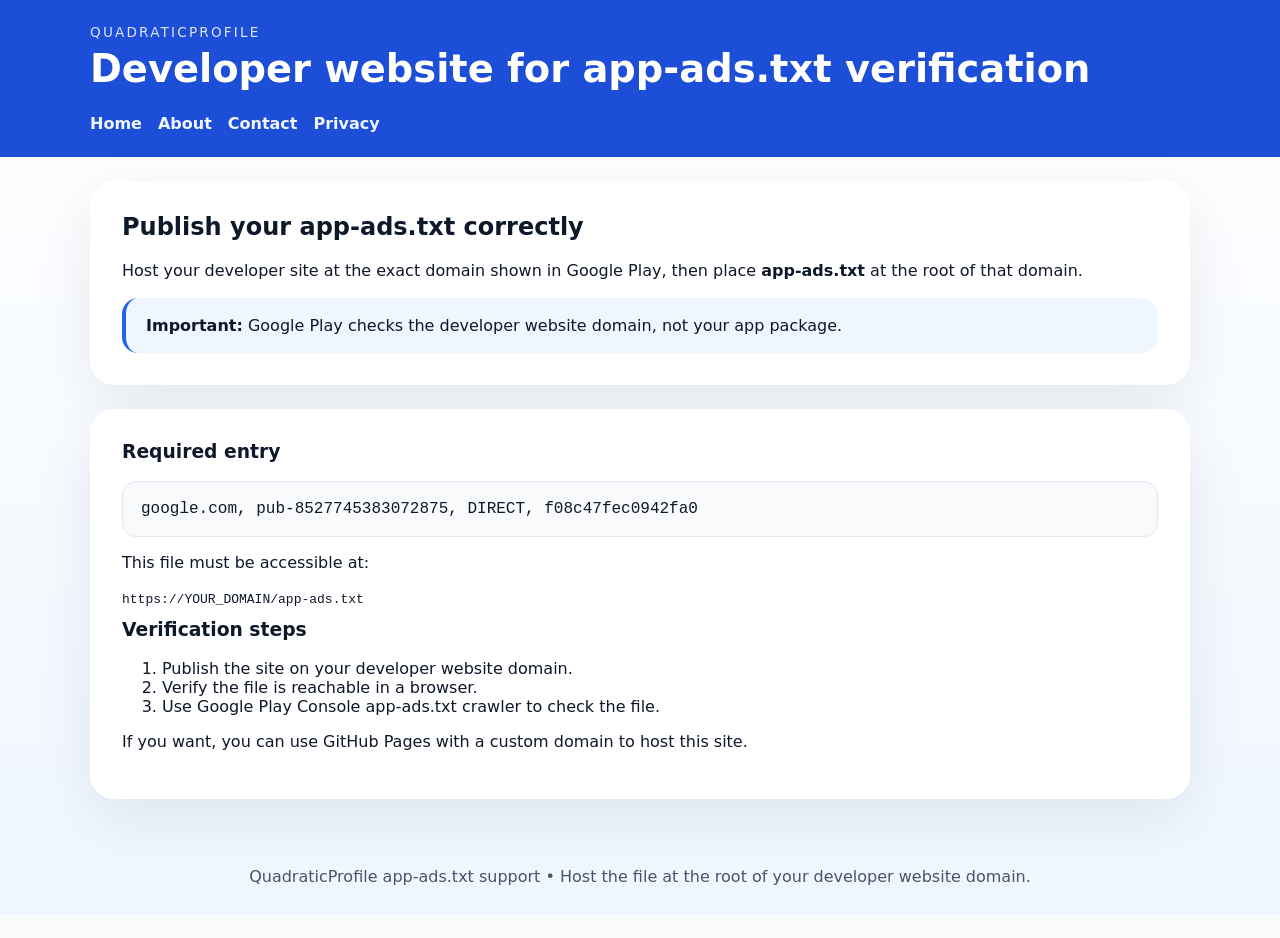
<file: index.html>
<!DOCTYPE html>
<html lang="en">
<head>
  <meta charset="UTF-8">
  <meta name="viewport" content="width=device-width, initial-scale=1.0">
  <title>QuadraticProfile Developer Site</title>
  <link rel="stylesheet" href="assets/css/style.css">
</head>
<body>
  <header class="site-header">
    <div class="container header-inner">
      <div>
        <p class="eyebrow">QuadraticProfile</p>
        <h1>Developer website for app-ads.txt verification</h1>
      </div>
      <nav class="site-nav">
        <a href="index.html">Home</a>
        <a href="about.html">About</a>
        <a href="contact.html">Contact</a>
        <a href="privacy.html">Privacy</a>
      </nav>
    </div>
  </header>

  <main class="container">
    <section class="hero-card">
      <h2>Publish your app-ads.txt correctly</h2>
      <p>Host your developer site at the exact domain shown in Google Play, then place <strong>app-ads.txt</strong> at the root of that domain.</p>
      <div class="note">
        <strong>Important:</strong> Google Play checks the developer website domain, not your app package.
      </div>
    </section>

    <section class="content-card">
      <h3>Required entry</h3>
      <pre>google.com, pub-8527745383072875, DIRECT, f08c47fec0942fa0</pre>
      <p>This file must be accessible at:</p>
      <p class="code-url"><code>https://YOUR_DOMAIN/app-ads.txt</code></p>
      <h3>Verification steps</h3>
      <ol>
        <li>Publish the site on your developer website domain.</li>
        <li>Verify the file is reachable in a browser.</li>
        <li>Use Google Play Console app-ads.txt crawler to check the file.</li>
      </ol>
      <p>If you want, you can use GitHub Pages with a custom domain to host this site.</p>
    </section>
  </main>

  <footer class="site-footer">
    <div class="container">
      <p>QuadraticProfile app-ads.txt support • Host the file at the root of your developer website domain.</p>
    </div>
  </footer>
</body>
</html>
</file>
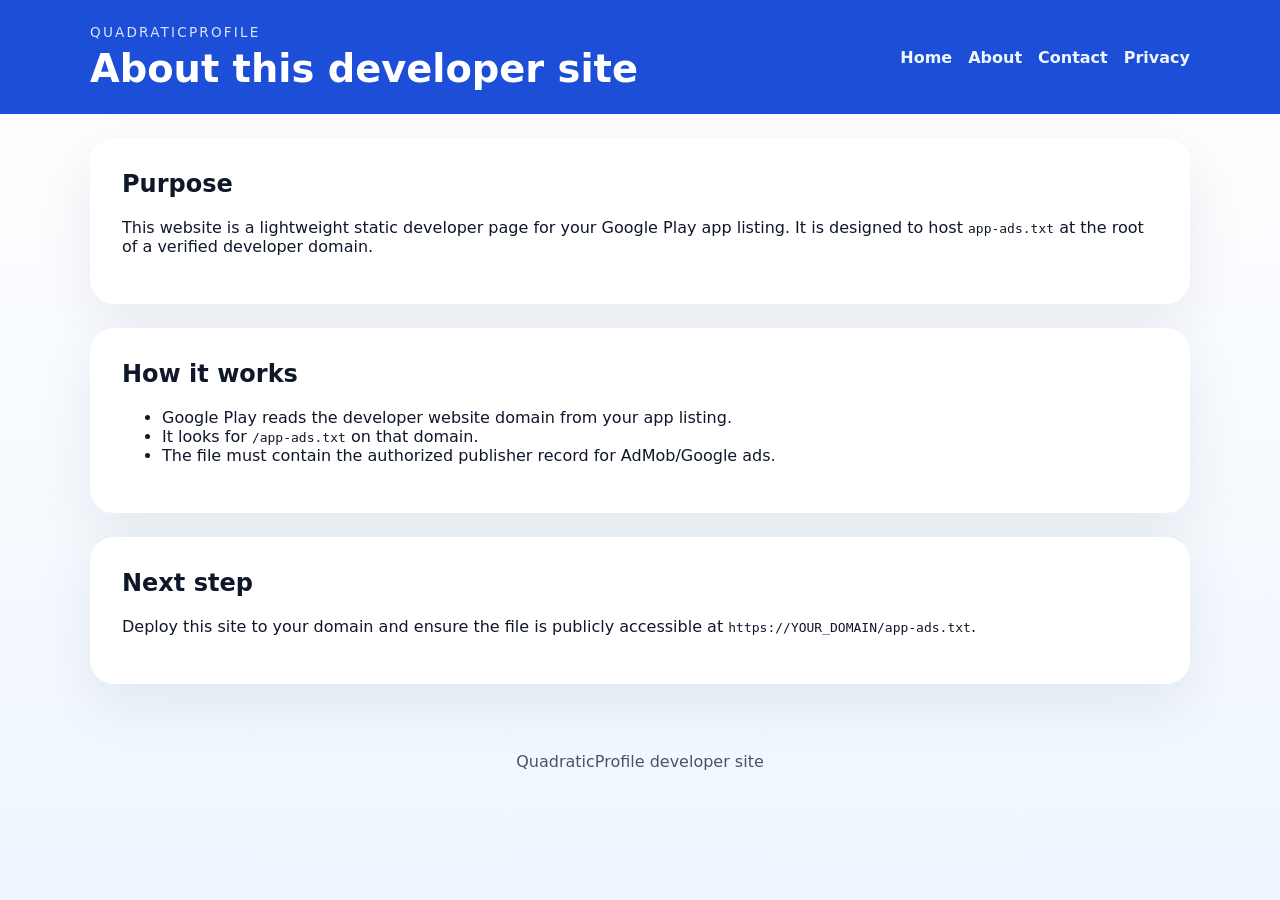
<file: about.html>
<!DOCTYPE html>
<html lang="en">
<head>
  <meta charset="UTF-8">
  <meta name="viewport" content="width=device-width, initial-scale=1.0">
  <title>About QuadraticProfile</title>
  <link rel="stylesheet" href="assets/css/style.css">
</head>
<body>
  <header class="site-header">
    <div class="container header-inner">
      <div>
        <p class="eyebrow">QuadraticProfile</p>
        <h1>About this developer site</h1>
      </div>
      <nav class="site-nav">
        <a href="index.html">Home</a>
        <a href="about.html">About</a>
        <a href="contact.html">Contact</a>
        <a href="privacy.html">Privacy</a>
      </nav>
    </div>
  </header>

  <main class="container">
    <section class="content-card">
      <h2>Purpose</h2>
      <p>This website is a lightweight static developer page for your Google Play app listing. It is designed to host <code>app-ads.txt</code> at the root of a verified developer domain.</p>
    </section>

    <section class="content-card">
      <h2>How it works</h2>
      <ul>
        <li>Google Play reads the developer website domain from your app listing.</li>
        <li>It looks for <code>/app-ads.txt</code> on that domain.</li>
        <li>The file must contain the authorized publisher record for AdMob/Google ads.</li>
      </ul>
    </section>

    <section class="content-card">
      <h2>Next step</h2>
      <p>Deploy this site to your domain and ensure the file is publicly accessible at <code>https://YOUR_DOMAIN/app-ads.txt</code>.</p>
    </section>
  </main>

  <footer class="site-footer">
    <div class="container">
      <p>QuadraticProfile developer site</p>
    </div>
  </footer>
</body>
</html>
</file>
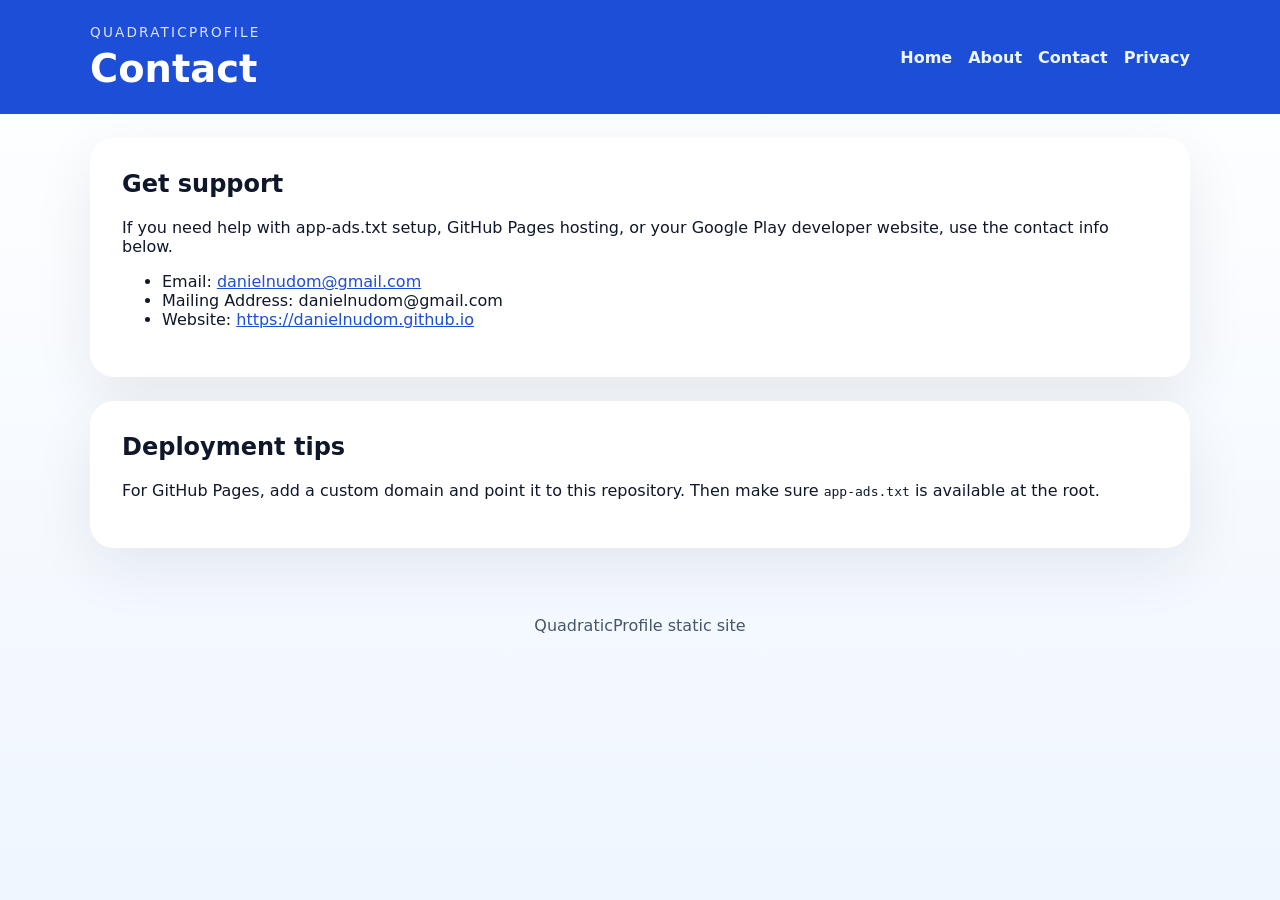
<file: contact.html>
<!DOCTYPE html>
<html lang="en">
<head>
  <meta charset="UTF-8">
  <meta name="viewport" content="width=device-width, initial-scale=1.0">
  <title>Contact QuadraticProfile</title>
  <link rel="stylesheet" href="assets/css/style.css">
</head>
<body>
  <header class="site-header">
    <div class="container header-inner">
      <div>
        <p class="eyebrow">QuadraticProfile</p>
        <h1>Contact</h1>
      </div>
      <nav class="site-nav">
        <a href="index.html">Home</a>
        <a href="about.html">About</a>
        <a href="contact.html">Contact</a>
        <a href="privacy.html">Privacy</a>
      </nav>
    </div>
  </header>

  <main class="container">
    <section class="content-card">
      <h2>Get support</h2>
      <p>If you need help with app-ads.txt setup, GitHub Pages hosting, or your Google Play developer website, use the contact info below.</p>
      <ul>
        <li>Email: <a href="mailto:danielnudom@gmail.com">danielnudom@gmail.com</a></li>
        <li>Mailing Address: danielnudom@gmail.com</li>
        <li>Website: <a href="https://danielnudom.github.io">https://danielnudom.github.io</a></li>
      </ul>
    </section>

    <section class="content-card">
      <h2>Deployment tips</h2>
      <p>For GitHub Pages, add a custom domain and point it to this repository. Then make sure <code>app-ads.txt</code> is available at the root.</p>
    </section>
  </main>

  <footer class="site-footer">
    <div class="container">
      <p>QuadraticProfile static site</p>
    </div>
  </footer>
</body>
</html>
</file>
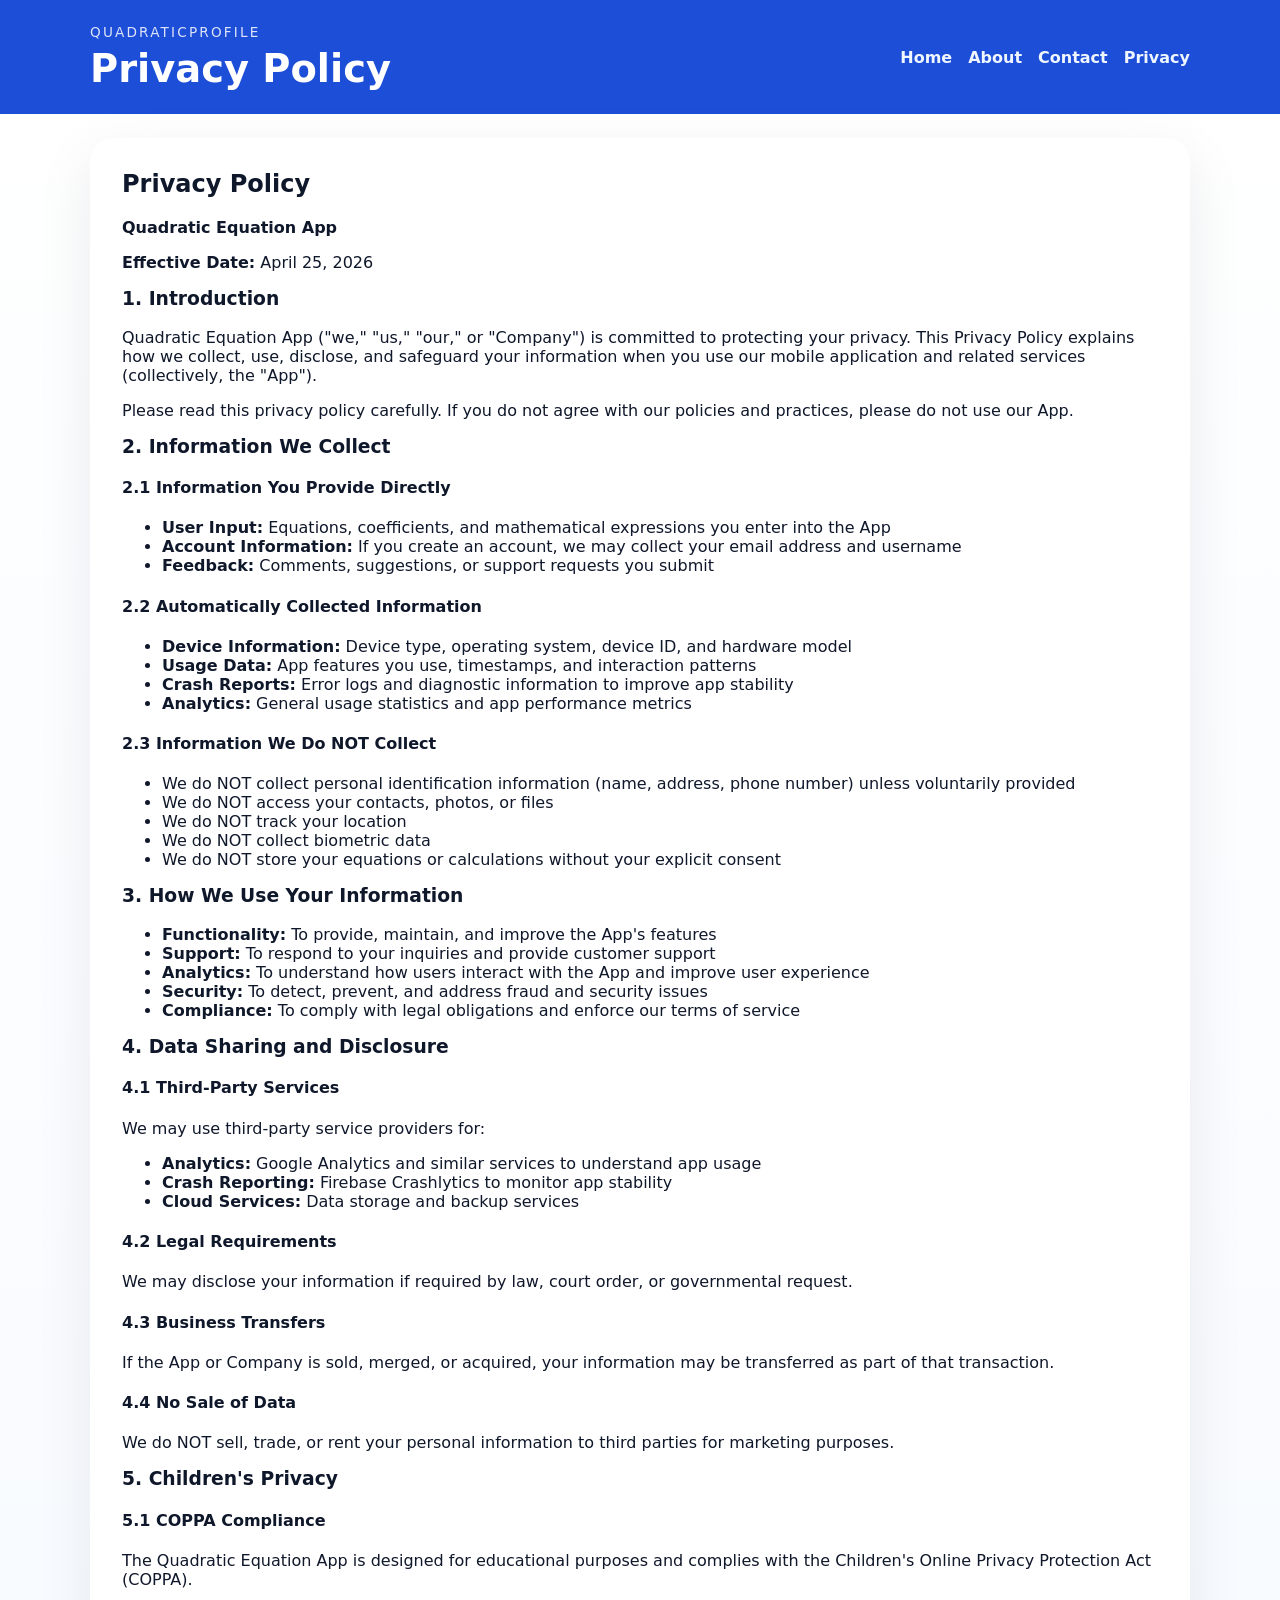
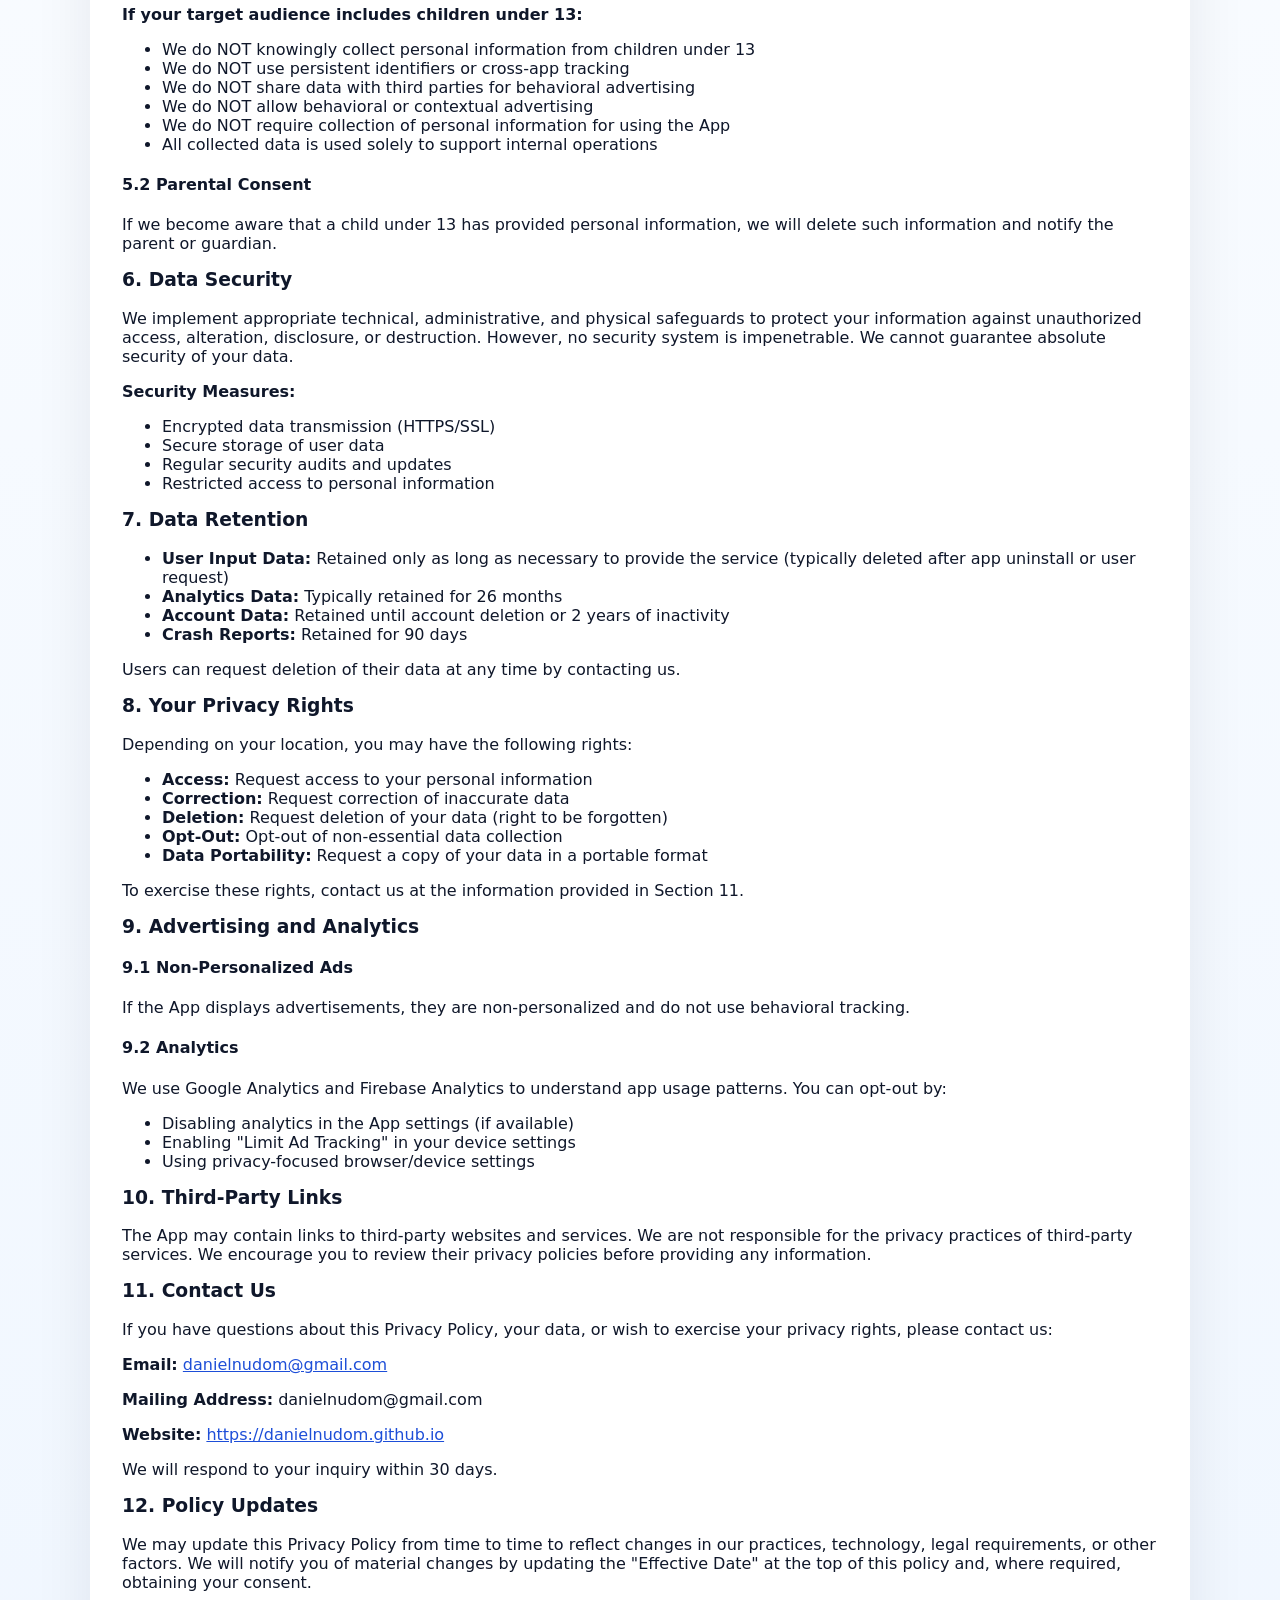
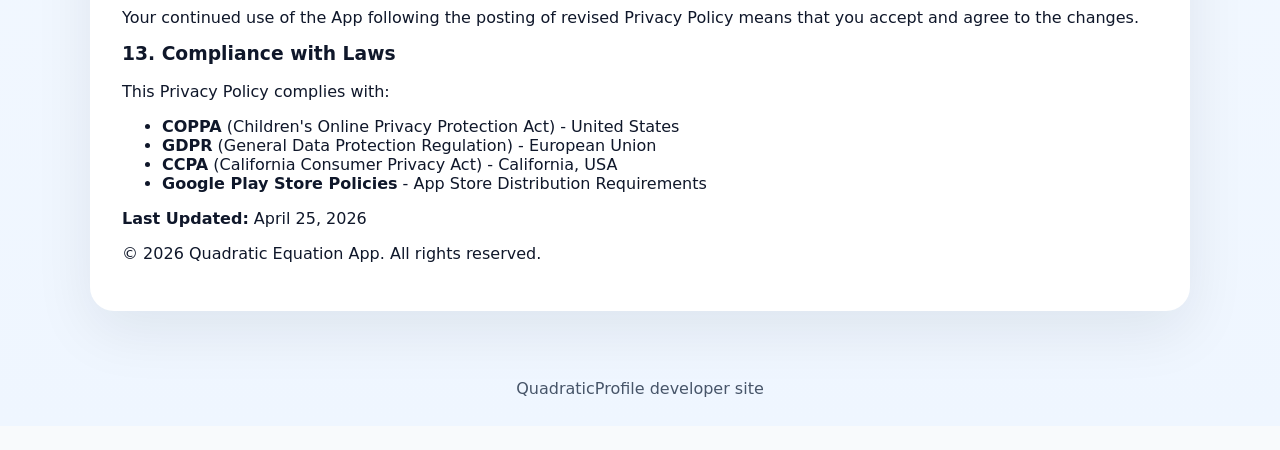
<file: privacy.html>
<!DOCTYPE html>
<html lang="en">
<head>
  <meta charset="UTF-8">
  <meta name="viewport" content="width=device-width, initial-scale=1.0">
  <title>Privacy Policy</title>
  <link rel="stylesheet" href="assets/css/style.css">
</head>
<body>
  <header class="site-header">
    <div class="container header-inner">
      <div>
        <p class="eyebrow">QuadraticProfile</p>
        <h1>Privacy Policy</h1>
      </div>
      <nav class="site-nav">
        <a href="index.html">Home</a>
        <a href="about.html">About</a>
        <a href="contact.html">Contact</a>
        <a href="privacy.html">Privacy</a>
      </nav>
    </div>
  </header>

  <main class="container">
    <section class="content-card">
      <h2>Privacy Policy</h2>
      <p><strong>Quadratic Equation App</strong></p>
      <p><strong>Effective Date:</strong> April 25, 2026</p>
      <h3>1. Introduction</h3>
      <p>Quadratic Equation App ("we," "us," "our," or "Company") is committed to protecting your privacy. This Privacy Policy explains how we collect, use, disclose, and safeguard your information when you use our mobile application and related services (collectively, the "App").</p>
      <p>Please read this privacy policy carefully. If you do not agree with our policies and practices, please do not use our App.</p>
      <h3>2. Information We Collect</h3>
      <h4>2.1 Information You Provide Directly</h4>
      <ul>
        <li><strong>User Input:</strong> Equations, coefficients, and mathematical expressions you enter into the App</li>
        <li><strong>Account Information:</strong> If you create an account, we may collect your email address and username</li>
        <li><strong>Feedback:</strong> Comments, suggestions, or support requests you submit</li>
      </ul>
      <h4>2.2 Automatically Collected Information</h4>
      <ul>
        <li><strong>Device Information:</strong> Device type, operating system, device ID, and hardware model</li>
        <li><strong>Usage Data:</strong> App features you use, timestamps, and interaction patterns</li>
        <li><strong>Crash Reports:</strong> Error logs and diagnostic information to improve app stability</li>
        <li><strong>Analytics:</strong> General usage statistics and app performance metrics</li>
      </ul>
      <h4>2.3 Information We Do NOT Collect</h4>
      <ul>
        <li>We do NOT collect personal identification information (name, address, phone number) unless voluntarily provided</li>
        <li>We do NOT access your contacts, photos, or files</li>
        <li>We do NOT track your location</li>
        <li>We do NOT collect biometric data</li>
        <li>We do NOT store your equations or calculations without your explicit consent</li>
      </ul>
      <h3>3. How We Use Your Information</h3>
      <ul>
        <li><strong>Functionality:</strong> To provide, maintain, and improve the App's features</li>
        <li><strong>Support:</strong> To respond to your inquiries and provide customer support</li>
        <li><strong>Analytics:</strong> To understand how users interact with the App and improve user experience</li>
        <li><strong>Security:</strong> To detect, prevent, and address fraud and security issues</li>
        <li><strong>Compliance:</strong> To comply with legal obligations and enforce our terms of service</li>
      </ul>
      <h3>4. Data Sharing and Disclosure</h3>
      <h4>4.1 Third-Party Services</h4>
      <p>We may use third-party service providers for:</p>
      <ul>
        <li><strong>Analytics:</strong> Google Analytics and similar services to understand app usage</li>
        <li><strong>Crash Reporting:</strong> Firebase Crashlytics to monitor app stability</li>
        <li><strong>Cloud Services:</strong> Data storage and backup services</li>
      </ul>
      <h4>4.2 Legal Requirements</h4>
      <p>We may disclose your information if required by law, court order, or governmental request.</p>
      <h4>4.3 Business Transfers</h4>
      <p>If the App or Company is sold, merged, or acquired, your information may be transferred as part of that transaction.</p>
      <h4>4.4 No Sale of Data</h4>
      <p>We do NOT sell, trade, or rent your personal information to third parties for marketing purposes.</p>
      <h3>5. Children's Privacy</h3>
      <h4>5.1 COPPA Compliance</h4>
      <p>The Quadratic Equation App is designed for educational purposes and complies with the Children's Online Privacy Protection Act (COPPA).</p>
      <p><strong>If your target audience includes children under 13:</strong></p>
      <ul>
        <li>We do NOT knowingly collect personal information from children under 13</li>
        <li>We do NOT use persistent identifiers or cross-app tracking</li>
        <li>We do NOT share data with third parties for behavioral advertising</li>
        <li>We do NOT allow behavioral or contextual advertising</li>
        <li>We do NOT require collection of personal information for using the App</li>
        <li>All collected data is used solely to support internal operations</li>
      </ul>
      <h4>5.2 Parental Consent</h4>
      <p>If we become aware that a child under 13 has provided personal information, we will delete such information and notify the parent or guardian.</p>
      <h3>6. Data Security</h3>
      <p>We implement appropriate technical, administrative, and physical safeguards to protect your information against unauthorized access, alteration, disclosure, or destruction. However, no security system is impenetrable. We cannot guarantee absolute security of your data.</p>
      <p><strong>Security Measures:</strong></p>
      <ul>
        <li>Encrypted data transmission (HTTPS/SSL)</li>
        <li>Secure storage of user data</li>
        <li>Regular security audits and updates</li>
        <li>Restricted access to personal information</li>
      </ul>
      <h3>7. Data Retention</h3>
      <ul>
        <li><strong>User Input Data:</strong> Retained only as long as necessary to provide the service (typically deleted after app uninstall or user request)</li>
        <li><strong>Analytics Data:</strong> Typically retained for 26 months</li>
        <li><strong>Account Data:</strong> Retained until account deletion or 2 years of inactivity</li>
        <li><strong>Crash Reports:</strong> Retained for 90 days</li>
      </ul>
      <p>Users can request deletion of their data at any time by contacting us.</p>
      <h3>8. Your Privacy Rights</h3>
      <p>Depending on your location, you may have the following rights:</p>
      <ul>
        <li><strong>Access:</strong> Request access to your personal information</li>
        <li><strong>Correction:</strong> Request correction of inaccurate data</li>
        <li><strong>Deletion:</strong> Request deletion of your data (right to be forgotten)</li>
        <li><strong>Opt-Out:</strong> Opt-out of non-essential data collection</li>
        <li><strong>Data Portability:</strong> Request a copy of your data in a portable format</li>
      </ul>
      <p>To exercise these rights, contact us at the information provided in Section 11.</p>
      <h3>9. Advertising and Analytics</h3>
      <h4>9.1 Non-Personalized Ads</h4>
      <p>If the App displays advertisements, they are non-personalized and do not use behavioral tracking.</p>
      <h4>9.2 Analytics</h4>
      <p>We use Google Analytics and Firebase Analytics to understand app usage patterns. You can opt-out by:</p>
      <ul>
        <li>Disabling analytics in the App settings (if available)</li>
        <li>Enabling "Limit Ad Tracking" in your device settings</li>
        <li>Using privacy-focused browser/device settings</li>
      </ul>
      <h3>10. Third-Party Links</h3>
      <p>The App may contain links to third-party websites and services. We are not responsible for the privacy practices of third-party services. We encourage you to review their privacy policies before providing any information.</p>
      <h3>11. Contact Us</h3>
      <p>If you have questions about this Privacy Policy, your data, or wish to exercise your privacy rights, please contact us:</p>
      <p><strong>Email:</strong> <a href="mailto:danielnudom@gmail.com">danielnudom@gmail.com</a></p>
      <p><strong>Mailing Address:</strong> danielnudom@gmail.com</p>
      <p><strong>Website:</strong> <a href="https://danielnudom.github.io">https://danielnudom.github.io</a></p>
      <p>We will respond to your inquiry within 30 days.</p>
      <h3>12. Policy Updates</h3>
      <p>We may update this Privacy Policy from time to time to reflect changes in our practices, technology, legal requirements, or other factors. We will notify you of material changes by updating the "Effective Date" at the top of this policy and, where required, obtaining your consent.</p>
      <p>Your continued use of the App following the posting of revised Privacy Policy means that you accept and agree to the changes.</p>
      <h3>13. Compliance with Laws</h3>
      <p>This Privacy Policy complies with:</p>
      <ul>
        <li><strong>COPPA</strong> (Children's Online Privacy Protection Act) - United States</li>
        <li><strong>GDPR</strong> (General Data Protection Regulation) - European Union</li>
        <li><strong>CCPA</strong> (California Consumer Privacy Act) - California, USA</li>
        <li><strong>Google Play Store Policies</strong> - App Store Distribution Requirements</li>
      </ul>
      <p><strong>Last Updated:</strong> April 25, 2026</p>
      <p>© 2026 Quadratic Equation App. All rights reserved.</p>
    </section>
  </main>

  <footer class="site-footer">
    <div class="container">
      <p>QuadraticProfile developer site</p>
    </div>
  </footer>
</body>
</html>
</file>
<file: assets/css/style.css>
/* QuadraticProfile static site styles */
:root {
  color-scheme: light;
  font-family: Inter, system-ui, -apple-system, BlinkMacSystemFont, 'Segoe UI', sans-serif;
  color: #0f172a;
  background: #f8fafc;
}

* {
  box-sizing: border-box;
}

body {
  margin: 0;
  min-height: 100vh;
  background: linear-gradient(180deg, #ffffff 0%, #eff6ff 100%);
}

.container {
  width: min(1100px, calc(100% - 32px));
  margin: 0 auto;
}

.site-header {
  background: #1d4ed8;
  color: #ffffff;
  padding: 24px 0;
}

.header-inner {
  display: flex;
  justify-content: space-between;
  gap: 24px;
  align-items: center;
  flex-wrap: wrap;
}

.eyebrow {
  margin: 0 0 8px;
  font-size: 0.85rem;
  letter-spacing: 0.16em;
  text-transform: uppercase;
  opacity: 0.85;
}

.site-header h1 {
  margin: 0;
  font-size: clamp(1.85rem, 3vw, 2.5rem);
  line-height: 1.1;
}

.site-nav {
  display: flex;
  gap: 16px;
  flex-wrap: wrap;
}

.site-nav a {
  color: #eff6ff;
  text-decoration: none;
  font-weight: 600;
}

.site-nav a:hover {
  text-decoration: underline;
}

.hero-card,
.content-card {
  background: #ffffff;
  border-radius: 24px;
  box-shadow: 0 20px 60px rgba(15, 23, 42, 0.08);
  padding: 32px;
  margin-top: 24px;
}

.hero-card h2,
.content-card h2,
.content-card h3 {
  margin-top: 0;
}

.note {
  border-left: 4px solid #2563eb;
  background: #eff6ff;
  padding: 18px 20px;
  margin-top: 18px;
  border-radius: 16px;
}

pre {
  background: #f8fafc;
  border: 1px solid #e2e8f0;
  border-radius: 14px;
  padding: 18px;
  overflow-x: auto;
  font-family: ui-monospace, SFMono-Regular, Menlo, Monaco, Consolas, 'Liberation Mono', 'Courier New', monospace;
}

.code-url {
  margin: 12px 0;
}

.site-footer {
  margin: 40px 0 24px;
  padding: 12px 0;
  color: #475569;
  text-align: center;
}

a {
  color: #1d4ed8;
}

a:hover {
  text-decoration: underline;
}

@media (max-width: 720px) {
  .header-inner {
    flex-direction: column;
    align-items: flex-start;
  }

  .site-nav {
    width: 100%;
    justify-content: flex-start;
  }
}
</file>
